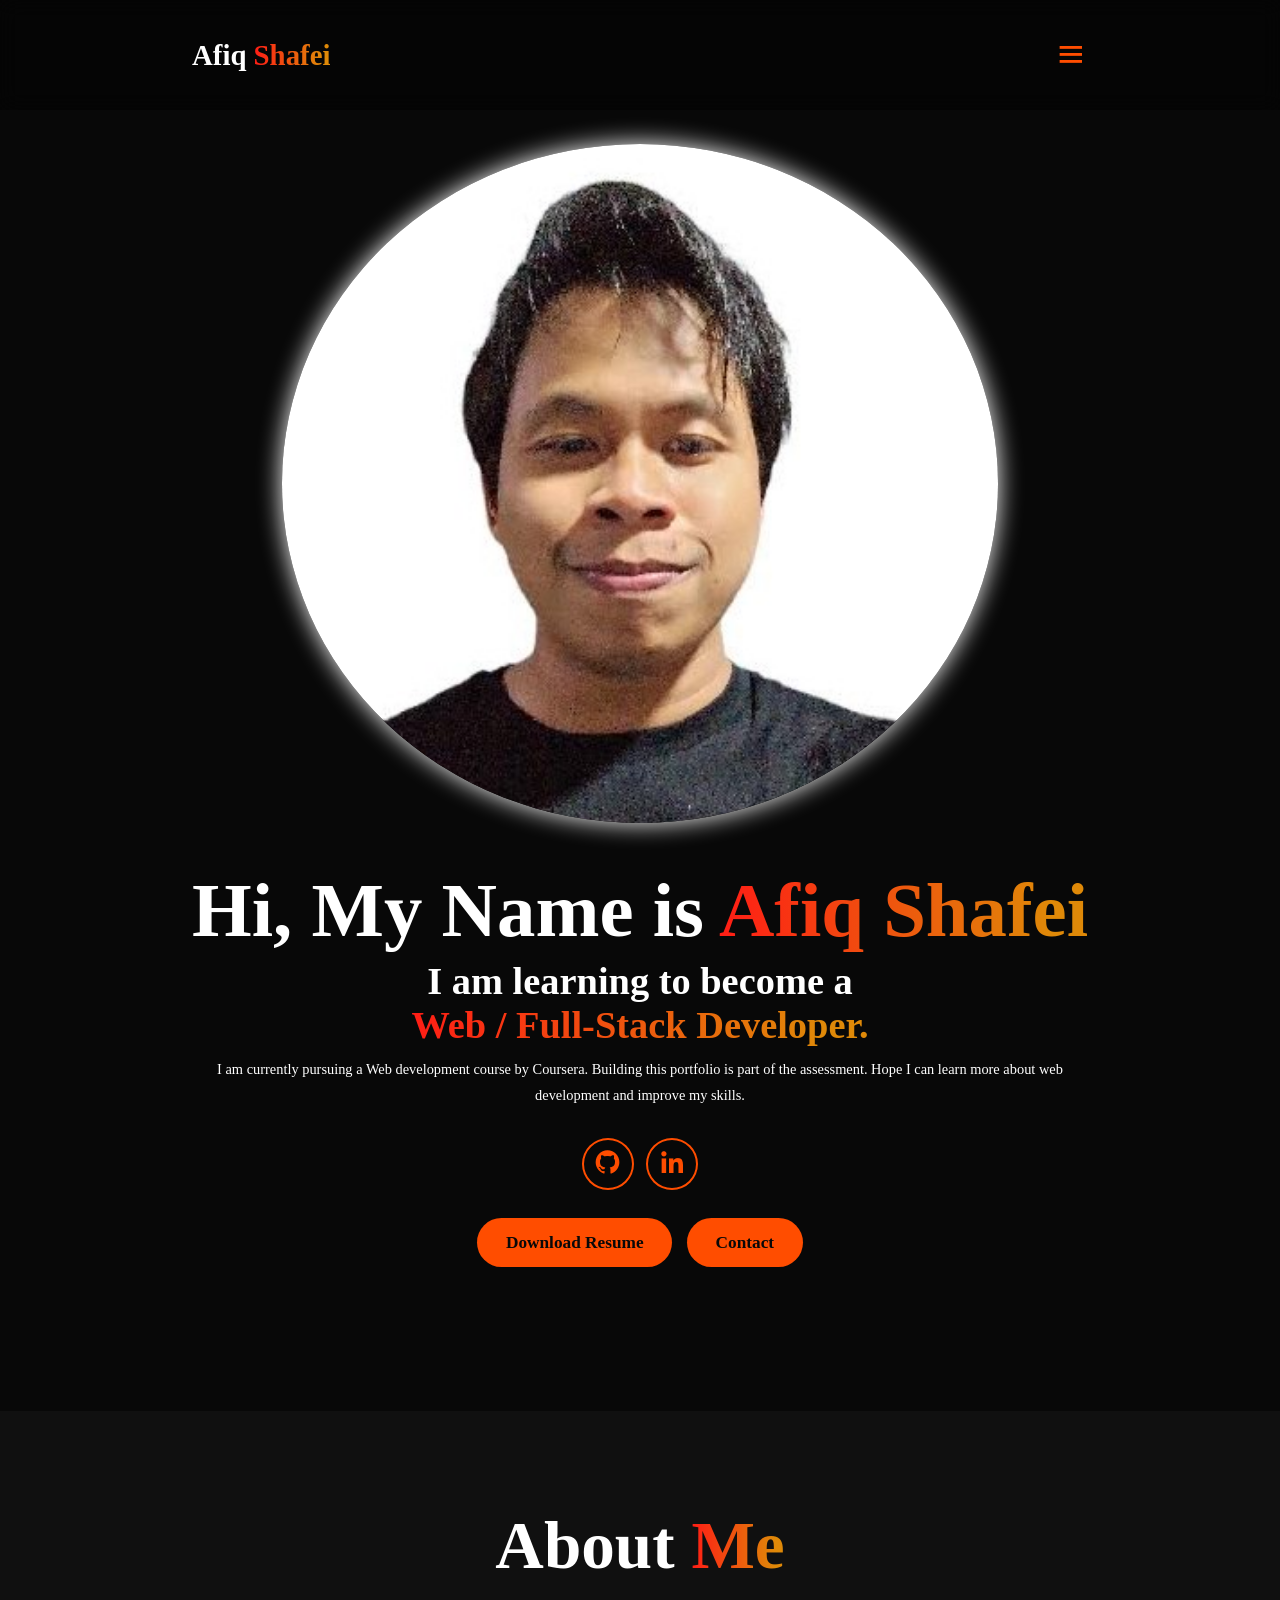
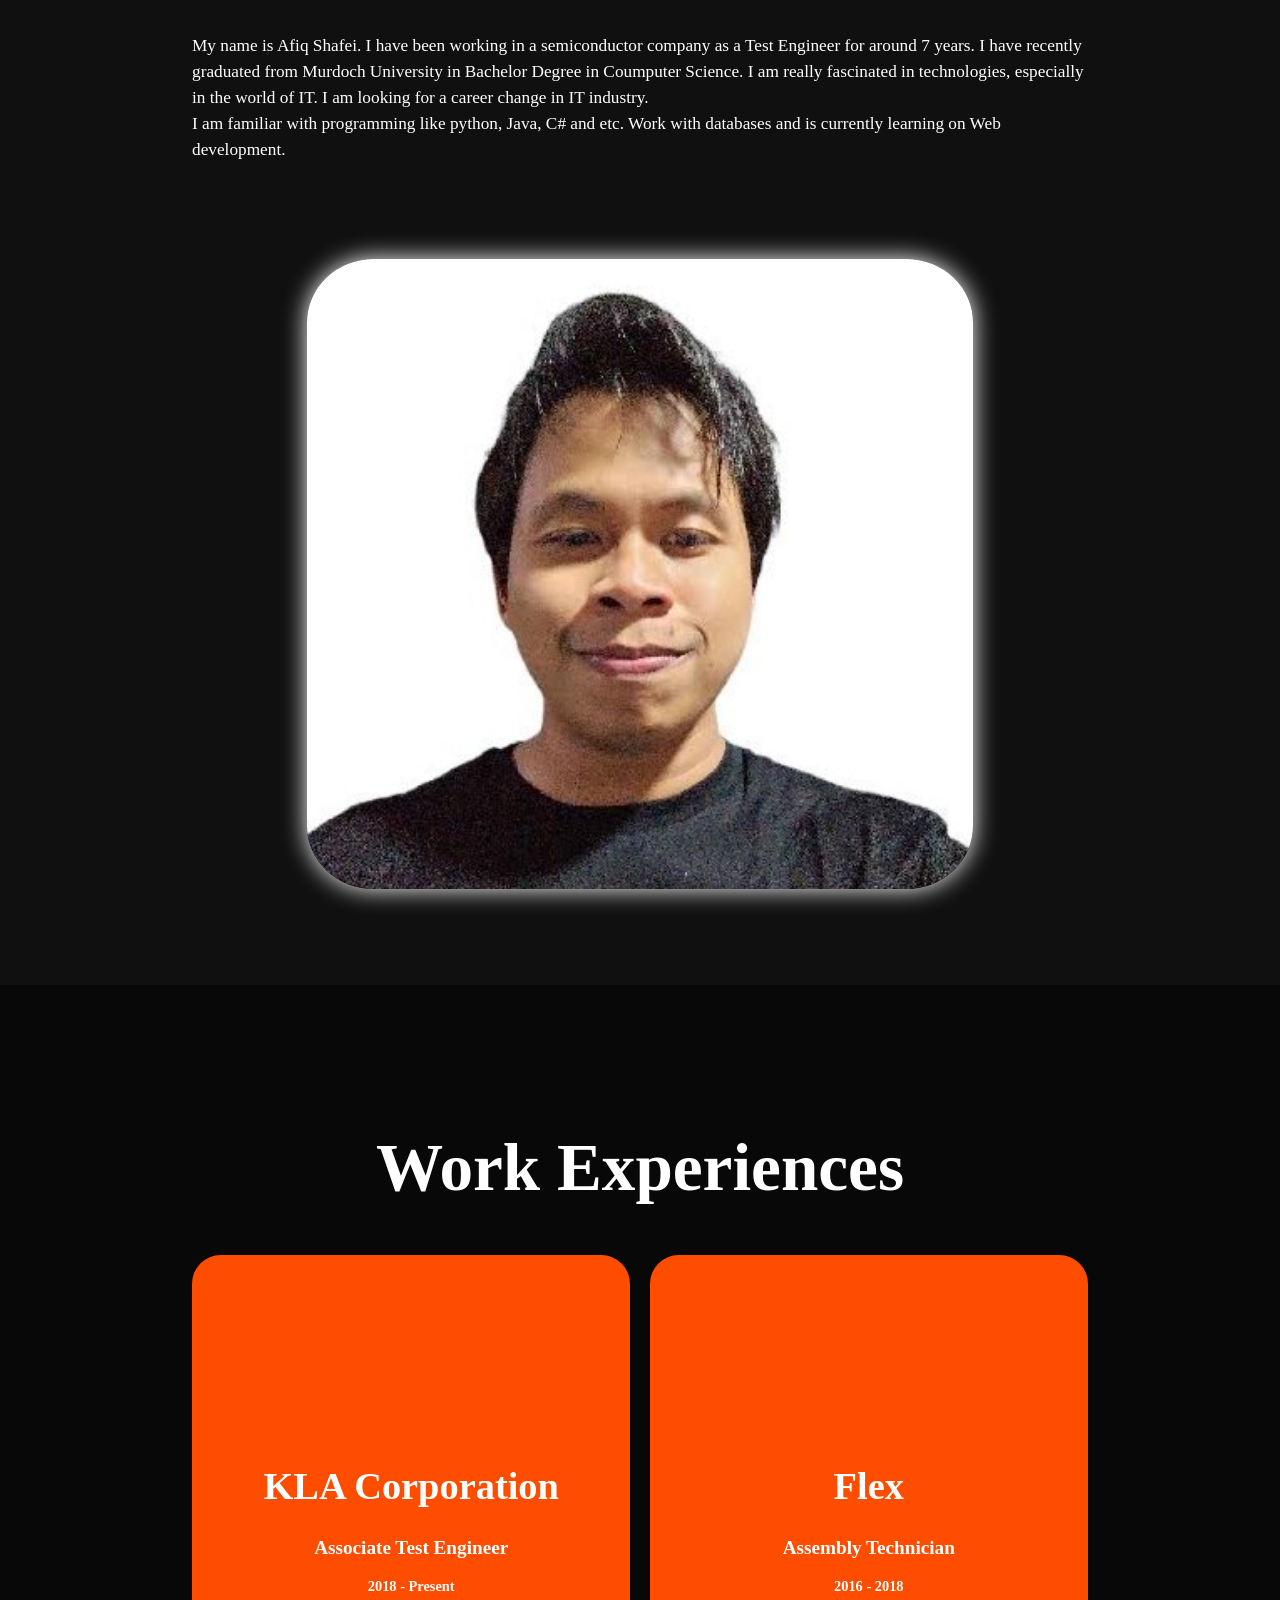
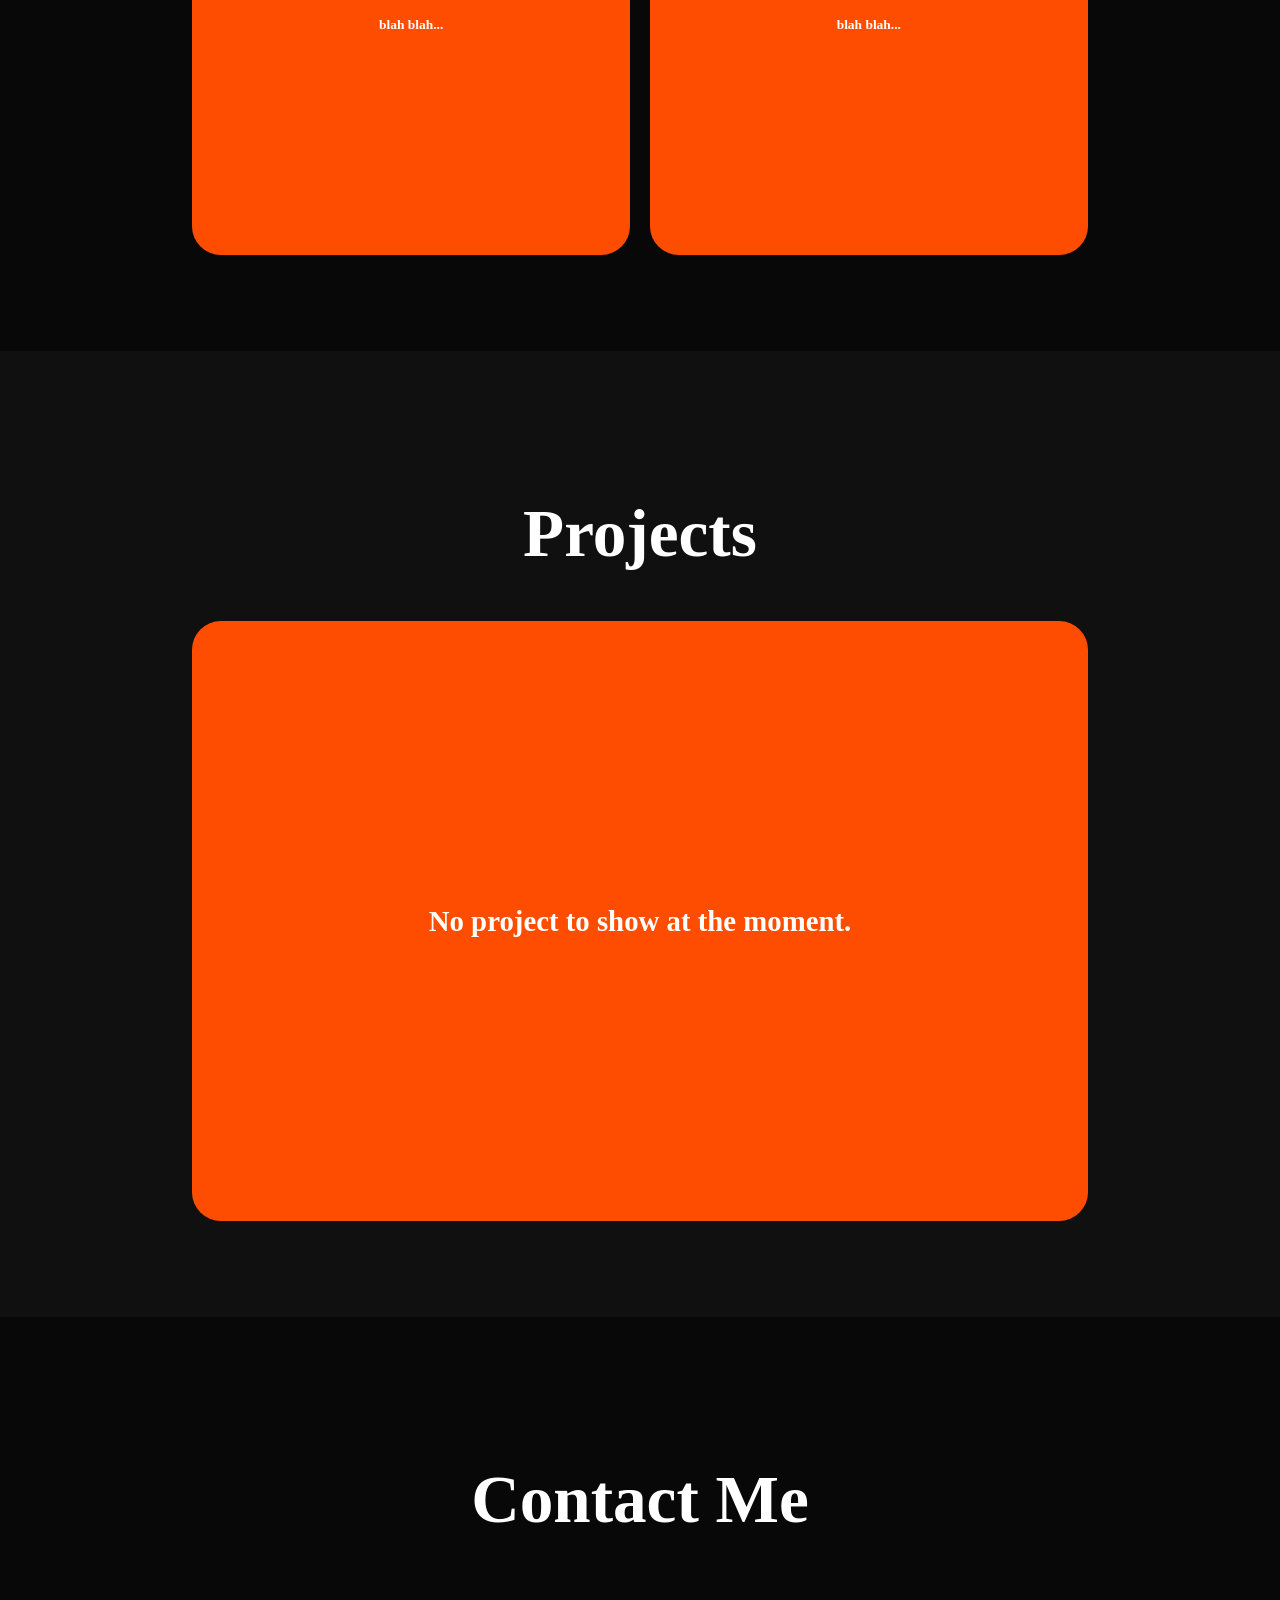
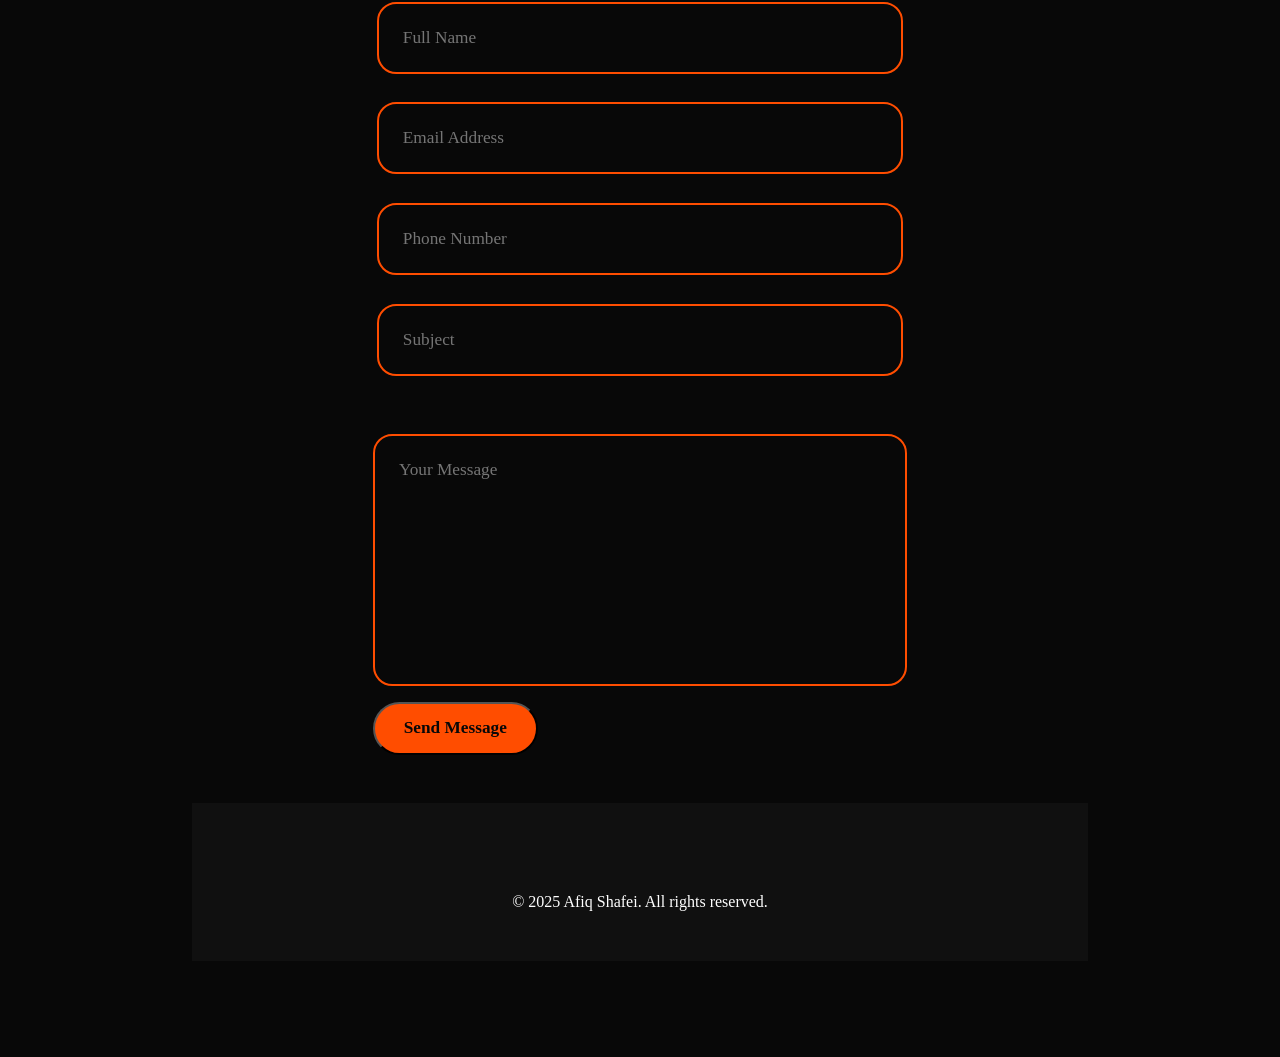
<file: index.html>
<!DOCTYPE html>
<html lang="en">
<head>
    <meta charset="UTF-8">
    <meta name="viewport" content="width=device-width, initial-scale=1.0">
    <title>My Portfolio</title>
    <link rel="stylesheet" href="style.css">
    <link href='https://unpkg.com/boxicons@2.1.4/css/boxicons.min.css' rel='stylesheet'>
</head>
<body>

    <header class="header">

        <a href="#home" class="logo">
            Afiq <span>Shafei</span>
        </a>

        <i class="bx bx-menu" id="menu-icon"></i>

        

        <nav class="navbar">
            <a href="#home">Home</a>
            <a href="#about">About</a>
            <a href="#experiences">Work Experiences</a>
            <a href="#projects">Projects</a>
            <a href="#contact">Contact</a>
        </nav>

        <button class="gradient-btn">Contact Me</button>
    </header>

    <section class="home" id="home">
        <div class="home-content">
            <h1>Hi, My Name is <span>Afiq Shafei</span></h1>
            <h3>
                I am learning to become a <br><span>Web / Full-Stack Developer.</span> 
            </h3>
            <p>I am currently pursuing a Web development course by Coursera. Building this portfolio is part of the assessment. Hope I 
            can learn more about web development and improve my skills.</p> 
            </p>

            <div class="social-icons">
                <a href="#github">
                    <i class='bx bxl-github'></i>
                </a>

                <a href="https://www.linkedin.com/in/afiq-shafei-14322921a/" target="=_blank">
                    <i class='bx bxl-linkedin'></i>                    
                </a>
            </div>

            <div class="btn-group">
                <a href="#" class="btn">Download Resume</a>
                <a href="#contact" class="btn">Contact</a>
            </div>

        </div>

        <div class="home-img">
            <img src="images/Profile-pic.jpg" alt="profile pic">
        </div>
    </section>
<!---------About----------->
    <section class="about" id="about">
        <img src="images/Profile-pic.jpg" alt="profile pic">
        <div class="about-content">
            <h2>About <span>Me</span></h2>
            <p>My name is Afiq Shafei. I have been working in a semiconductor company as a Test Engineer for around 7 years. I have recently graduated from Murdoch University in Bachelor Degree in Coumputer Science. I am really fascinated in technologies, especially in the world of IT. I am looking for a career change in IT industry.<br>I am familiar with programming like python, Java, C# and etc. Work with databases and is currently learning on Web development.  </p>
            <!-- <a href="#" class="btn">Read More</a> -->
        </div>
    </section>

<!---------Experiences----------->
<section class="experiences" id="experiences">
    <h2 class="heading">Work Experiences</h2>
    
    <div class="experience-container">
        <div class="experience-box">
            <div class="experience-info">
                <h4>KLA Corporation</h4>
                <h5>Associate Test Engineer</h5> 
                <h6>2018 - Present</h6>
                <p>blah blah...</p>
            </div>
        </div>

        <div class="experience-box">
            <div class="experience-info">
                <h4>Flex</h4>
                <h5>Assembly Technician</h5> 
                <h6>2016 - 2018</h6>
                <p>blah blah...</p>
            </div>
        </div>


    </div>

</section>

<!---------Projects----------->
<section class="projects" id="projects">
    <h2 class="heading">Projects</h2>
    
    <div class="project-container">
        <div class="project-box">
            <h4>No project to show at the moment.</h4>
        </div>
    </div>
</section>

<!---------Contact----------->
<section class="contact" id="contact">
    <h2 class="heading">Contact Me</h2>

    <form action="#">
        <div class="input-group">
            <div class="input-box">
                <input type="text" placeholder="Full Name">
                <input type="email" placeholder="Email Address">
            </div>

            <div class="input-box">
                <input type="number" placeholder="Phone Number">
                <input type="text" placeholder="Subject">
            </div>
        </div>


        <div class="input-group-2">
            <textarea name="" id="" placeholder="Your Message" cols="30" rows="10"></textarea> 

            </textarea>
            <input type="submit" value="Send Message" class="btn">
        </div>        

    </form>
    <footer class="footer">
        <p class="copyright">
            &copy; 2025 Afiq Shafei. All rights reserved.
        </p>
    </footer>
</section>
    <script src="script.js"></script> 
</body>
</html>
</file>
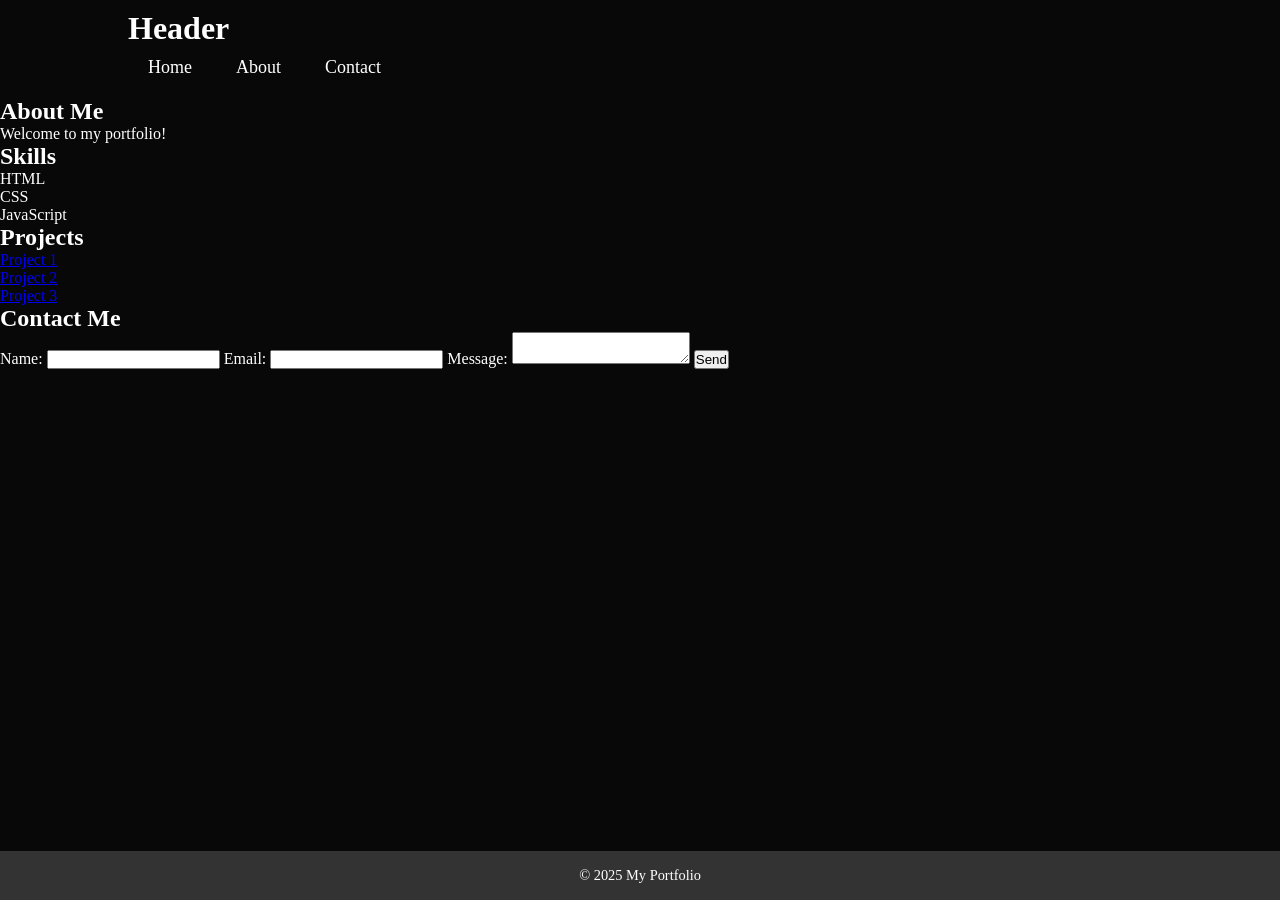
<file: index_ori.html>
<!DOCTYPE html>
<html lang="en">
<head>
	<meta charset="UTF-8">
	<meta name="viewport" content="width=device-width, initial-scale=1.0">
	<title>My Portfolio -Home</title>
	<link rel="stylesheet" href="styles.css">
	<script src="script.js" defer></script>
</head>
<body>
	<header>
		<h1>Header</h1>
		<nav>
			<ul>
				<li><a href="index.html">Home</a></li>
				<li><a href="about.html">About</a></li>
				<li><a href="contact.html">Contact</a></li>
			</ul>
		</nav>
	</header>
	<main>
		<section id="about-me">
			<h2>About Me</h2>
			<p>Welcome to my portfolio!</p>			
		</section>
		<section id="skills">
			<h2>Skills</h2>
			<ul>
				<li>HTML</li>
				<li>CSS</li>
				<li>JavaScript</li>
			</ul>
		</section>
		<section id="projects">
			<h2>Projects</h2>
			<ul>
				<li><a href="project1.html">Project 1</a></li>
				<li><a href="project2.html">Project 2</a></li>
				<li><a href="project3.html">Project 3</a></li>
			</ul>
		</section>
		<form id="contact-form">
			<h2>Contact Me</h2>
			<label for="name">Name:</label>
			<input type="text" id="name" name="name" required>
			<label for="email">Email:</label>
			<input type="email" id="email" name="email" required>
			<label for="message">Message:</label>
			<textarea id="message" name="message" required></textarea>
			<button type="submit">Send</button>
		</form>
	</main>
	<footer>
		<p>&copy; 2025 My Portfolio</p>
	</footer>
</file>
<file: style.css>
*{
    margin: 0;
    padding: 0;
    box-sizing: border-box;
    text-decoration: none;
    scroll-behavior: smooth;
    font-family: "Poppins";
}

:root {
    --bg-color: #080808;
    --second-bg-color: #101010;
    --text-color: #ffffff;
    --main-color: #ff4d00; 
}

html {
    font-size: 60%;
    overflow-x: hidden;
}

body {
    background-color: var(--bg-color);
    color: var(--text-color); 
}

/* ---------------Header------------------ */

header {
    position: fixed;
    width: 100%;
    top: 0;
    left: 0;
    padding: 4rem 15%;
    background: rgba(0,0,0,0.3);
    backdrop-filter: blur(10px);
    display: flex;
    justify-content: space-between; 
    align-items: center;
    z-index: 1000;
}

#menu-icon {
    font-size: 3.5rem;
    color: var(--main-color);
    display: none; 
}

.logo {
    font-size: 3rem;
    color: var(--text-color);
    font-weight: 800;
    cursor: pointer;
    transition: 0.3s ease-in-out;
}

.logo:hover {
    transform: scale(1.1); 
}

span {
    background: linear-gradient(
        270deg,
        #DF8908 10%,
        #ff1d15 100%
    );
    background-clip: text; 
    color: transparent; 
}

.navbar a {
    font-size: 1.8rem;
    color: var(--text-color); 
    display: inline-block;
    margin-left: 4rem; 
    font-weight: 500;
    transition: 0.3s ease-in-out;
    border-bottom: 3px solid transparent;      
}

.navbar a:hover {
    transform: scale(1.1); 
    border-bottom: 3px solid var(--main-color);
}

.gradient-btn {
    font-size: 1.8rem;
    padding: 1rem 2rem;
    border-radius: 3rem; 
    background: linear-gradient(
        270deg,
        #DF8908 10%,
        #ff1d15 100%
    ); 
    letter-spacing: 1px;
    cursor: pointer;
    transition: 0.3s ease-in-out; 
    color: var(--text-color); 
    border: none; 
    text-wrap: nowrap; 

}



.gradient-btn:hover {
    transform: scale(1.05);
}

/* ---------------Home Section------------------ */
section {
    min-height: 100vh; 
    padding: 10rem 15%; 
}

.home {
    display: flex; 
    align-items: center;
    justify-content: center; 
    gap: 15rem; 
}

.home-content {
    display: flex;
    flex-direction: column;
    align-items: flex-start; 
    text-align: left; 
}

.home-content h1 {
    font-size: 8rem; 
    font-weight: 700;
    line-height: 1; 
}

.home-content h3 {
    margin: 1rem 0; 
    font-size: 4rem; 
}

.home-content p {
    font-size: 1.5rem; 
    line-height: 1.8;
    font-weight: 500; 
}

.home-img img {
    width: 32vw; 
    border-radius: 50%;
    box-shadow: 0 0 25px var(--text-color);
    transition: 0.4s ease-in-out; 
}

.home-img img:hover {
    box-shadow: 0 0 25px var(--text-color),
                0 0 50px var(--text-color),
                0 0 100px var(--text-color);  
}

.social-icons a {
    display: inline-flex; 
    justify-content: center;
    align-items: center;
    font-size: 3rem;
    padding: 1rem; 
    background: transparent;
    border: 2px solid var(--main-color); 
    border-radius: 50%;
    color: var(--main-color); 
    margin: 3rem 0.5rem;
    transition: 0.3s ease-in-out; 
}

.social-icons a:hover {
    color: var(--text-color);
    background-color: var(--main-color);
    transform: scale(1.2)translateY(-5px);
    box-shadow: 0 0 25px var(--main-color);
    
}

.btn-group {
    display: flex; 
    gap: 1.5rem; 
}

.btn {
    display: inline-block; 
    padding: 1.5rem 3rem; 
    background-color: var(--main-color); 
    border-radius: 3rem; 
    font-size: 1.8rem; 
    color: var(--bg-color);
    font-weight: 600;
    transition: 0.3s ease-in-out;
}

.btn:hover {
    color: var(--text-color);
    transform: scale(1.05); 
    box-shadow: 0 0 25px var(--main-color),
                0 0 50px var(--main-color);                
}

/* ---------------About------------------ */
.about {
    display: flex;  
    justify-content: center;
    align-items: center;
    gap: 10rem; 
    background: var(--second-bg-color);     
}

.about img {
    width: 32vw;
    border-radius: 10%;
    box-shadow: 0 0 25px var(--text-color);
    transition: 0.4s ease-in-out;
        /* border-radius: 50%; */
}

.about img:hover {
    box-shadow: 0 0 25px var(--text-color),
                0 0 50px var(--text-color),
                0 0 100px var(--text-color);  
}

.about-content h2 {
    font-size: 7rem;
    text-align: left;
}

.about-content p {
    font-size: 1.8rem; 
}

.about-content .btn {
    margin: 3rem 0;
}

/* ---------------Experiences------------------ */
.heading {
    text-align: center;
    font-size: 7rem; 
    margin: 5rem 0; 
}

.experience {
    background-color: var(--bg-color);
    color: var(--bg-color);
}

.experience h2 {
    color: var(--text-color);
}

.experience-container {
    display: grid; 
    grid-template-columns: repeat(auto-fit, minmax(300px, 1fr)); 
    align-items: center;
    gap: 2rem;
}

.experience-box {
    display: flex;
    justify-content: center;
    align-items: center;
    background-color: var(--main-color);
    height: 600px;
    border-radius: 3rem;
    cursor: pointer;
    border: 5px solid transparent;
    transition: 0.4s ease-in-out; 
}

.experience-box:hover {
    background: var(--second-bg-color);
    color: var(--main-color);
    border: 5px solid var(--main-color);
    transform: scale(1.03); 
}

.experience-info {
    display: flex; 
    flex-direction: column;
    text-align: center;
    justify-content: center;
    align-items: center;
    padding: 5rem;
}

.experience-info h4 {
    font-size: 4rem; 
    margin: 1rem 0; 
    font-weight: 800;
    text-wrap: nowrap;
}

.experience-info h5 {
    font-size: 2rem; 
    margin: 2rem 0; 
    font-weight: 800;
    text-wrap: nowrap;
}

.experience-info h6 {    
    font-size: 1.5rem; 
    /* margin: -1rem 0;  */
    font-weight: 800;
    text-wrap: nowrap;
}

.experience-info p {
    margin: 2rem 0; 
    font-size: 1.4rem; 
    line-height: 1.7;
    font-weight: 600; 
}

/* ---------------Projects------------------ */
.projects {
    background-color: var(--second-bg-color); 
}

.project-container {
    display: grid; 
    grid-template-columns: repeat(auto-fit, minmax(300px, 1fr)); 
    align-items: center;
    gap: 2rem; 
}

.project-box {
    display: flex;
    justify-content: center;
    align-items: center;
    background-color: var(--main-color);
    height: 600px;
    border-radius: 3rem;
    cursor: pointer;
    border: 5px solid transparent;
    transition: 0.4s ease-in-out; 
}

.project-box h4 {
    font-size: 3rem; 
    font-weight: 800;
    
}

/* ---------------Contact------------------ */
.contact {
    background-color: var(--bg-color);
}
.contact h2 {
    margin-bottom: 3rem;
    color: var(--text-color); 
}

.contact form {
    display: flex; 
    align-items: center;
    justify-content: center;
    gap: 3rem;
    margin: 5rem 0;
}

.contact form .input-box input, 
.contact form textarea {
    width: 100%; 
    padding: 2.5rem;
    font-size: 1.8rem; 
    color: var(--text-color);
    background-color: var(--bg-color);
    border-radius: 2rem;
    border: 2px solid var(--main-color); 
    margin: 1.5rem 0; 
    resize: none;
}



.footer {
    background-color: var(--second-bg-color);
    padding: 50px 0; 
}

.footer .copyright {
    text-align: center; 
    font-size: 16px;
    margin-top: 40px;
   
} 

@media(max-width:1285px) {
    #menu-icon {
        display: block;
    }

    .navbar {
        position: absolute;
        top: 100%;
        right: 0; 
        width: 50%;
        padding: 1rem 3rem;
        background: rgba(0,0,0,0.8);
        border-bottom-left-radius: 2rem; 
        border-left: 2px solid var(--main-color);
        border-bottom: 2px solid var(--main-color); 
        display: none;
    }

    .navbar a {
        display: block;
        font-size: 2rem;
        margin: 3rem 0;
        color: var(--text-color);
    }

    .navbar.active {
        display: block;
    }

    .gradient-btn {
        display: none;
    }

    .home {
        flex-direction: column-reverse;
        margin: 5rem 0;
        gap: 5rem;
    }

    .home-content {
        align-items: center; 
        text-align: center; 
    }

    .home-img img {
        width: 56vw;
        /* border-radius: 5rem; */
    }

    .about {
        flex-direction: column-reverse;
        /* align-items: center; */
        /* text-align: center; */
    }

    .about h2 {
        text-align: center;
        margin-bottom: 5rem;            
    }

    .about img {
        width: 52vw; 
    }

    .about p {
        line-height: 1.5;
    }

    .contact form {
        flex-direction: column;
    }

   
}
</file>
<file: styles.css>
header{
  padding: 10px 10%;
}

*{
  margin: 0;
  padding: 0;
  box-sizing: border-box;
}

body{
  background-color: #080808;
  color: #fff; 
}

nav {
  display: flex;
  justify-content: space-between;
  align-items: center;
  flex-wrap: wrap;
}

nav ul li {
  display: inline-block;
  list-style: none;
  margin: 10px 20px; 
}

nav ul li a {
  color: #fff;
  text-decoration: none;
  font-size: 18px; 
  position: relative;
}

nav ul li a::after {
  content: '';
  width:0%;
  height: 3px;
  background: #ff004f;
  position: absolute;
  left: 0;
  bottom: -6px;
  transition: width 0.5s;
}

nav ul li a:hover::after {
  width:100%
}

#hero{
  padding: 10px 10%;
}







footer {
  background-color: #333;
  color: white;
  text-align: center;
  padding: 1rem 0;
  position: fixed;
  bottom: 0;
  width: 100%;
  font-size: 0.9rem;
}
</file>
